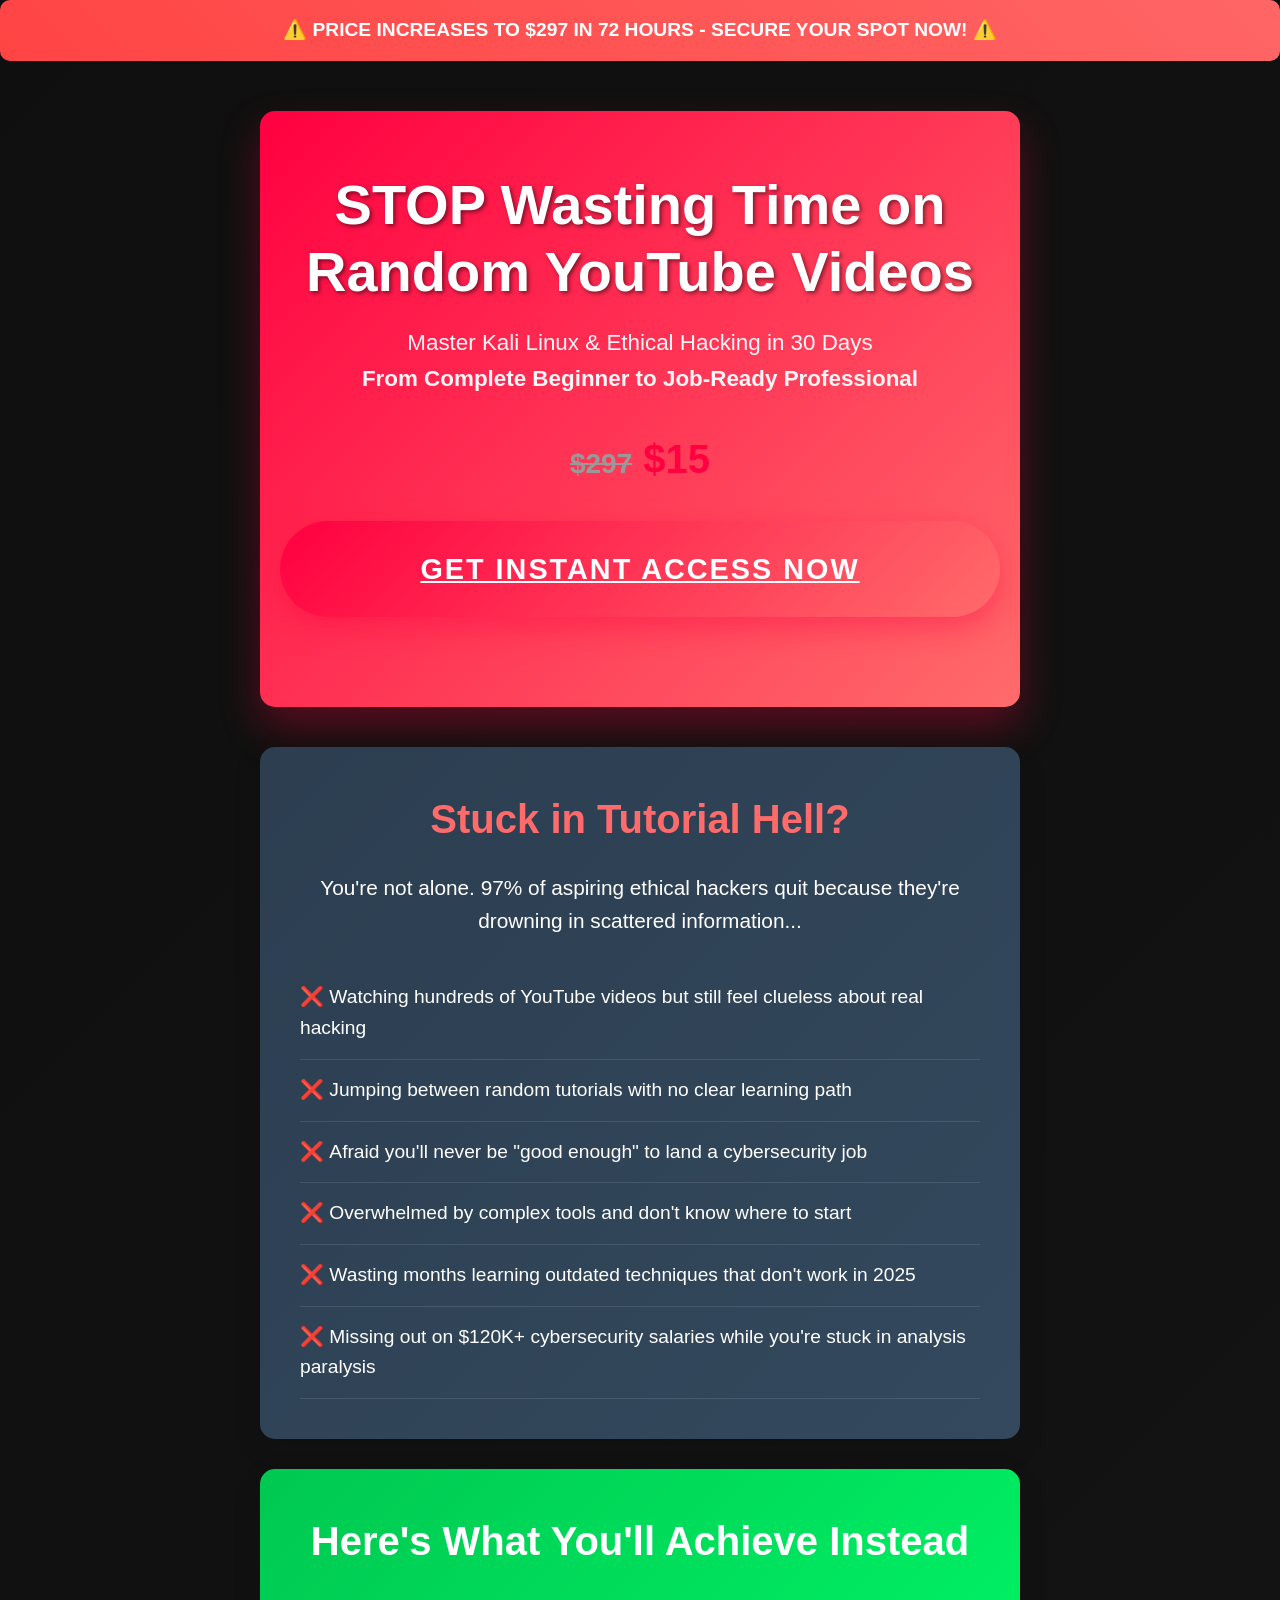
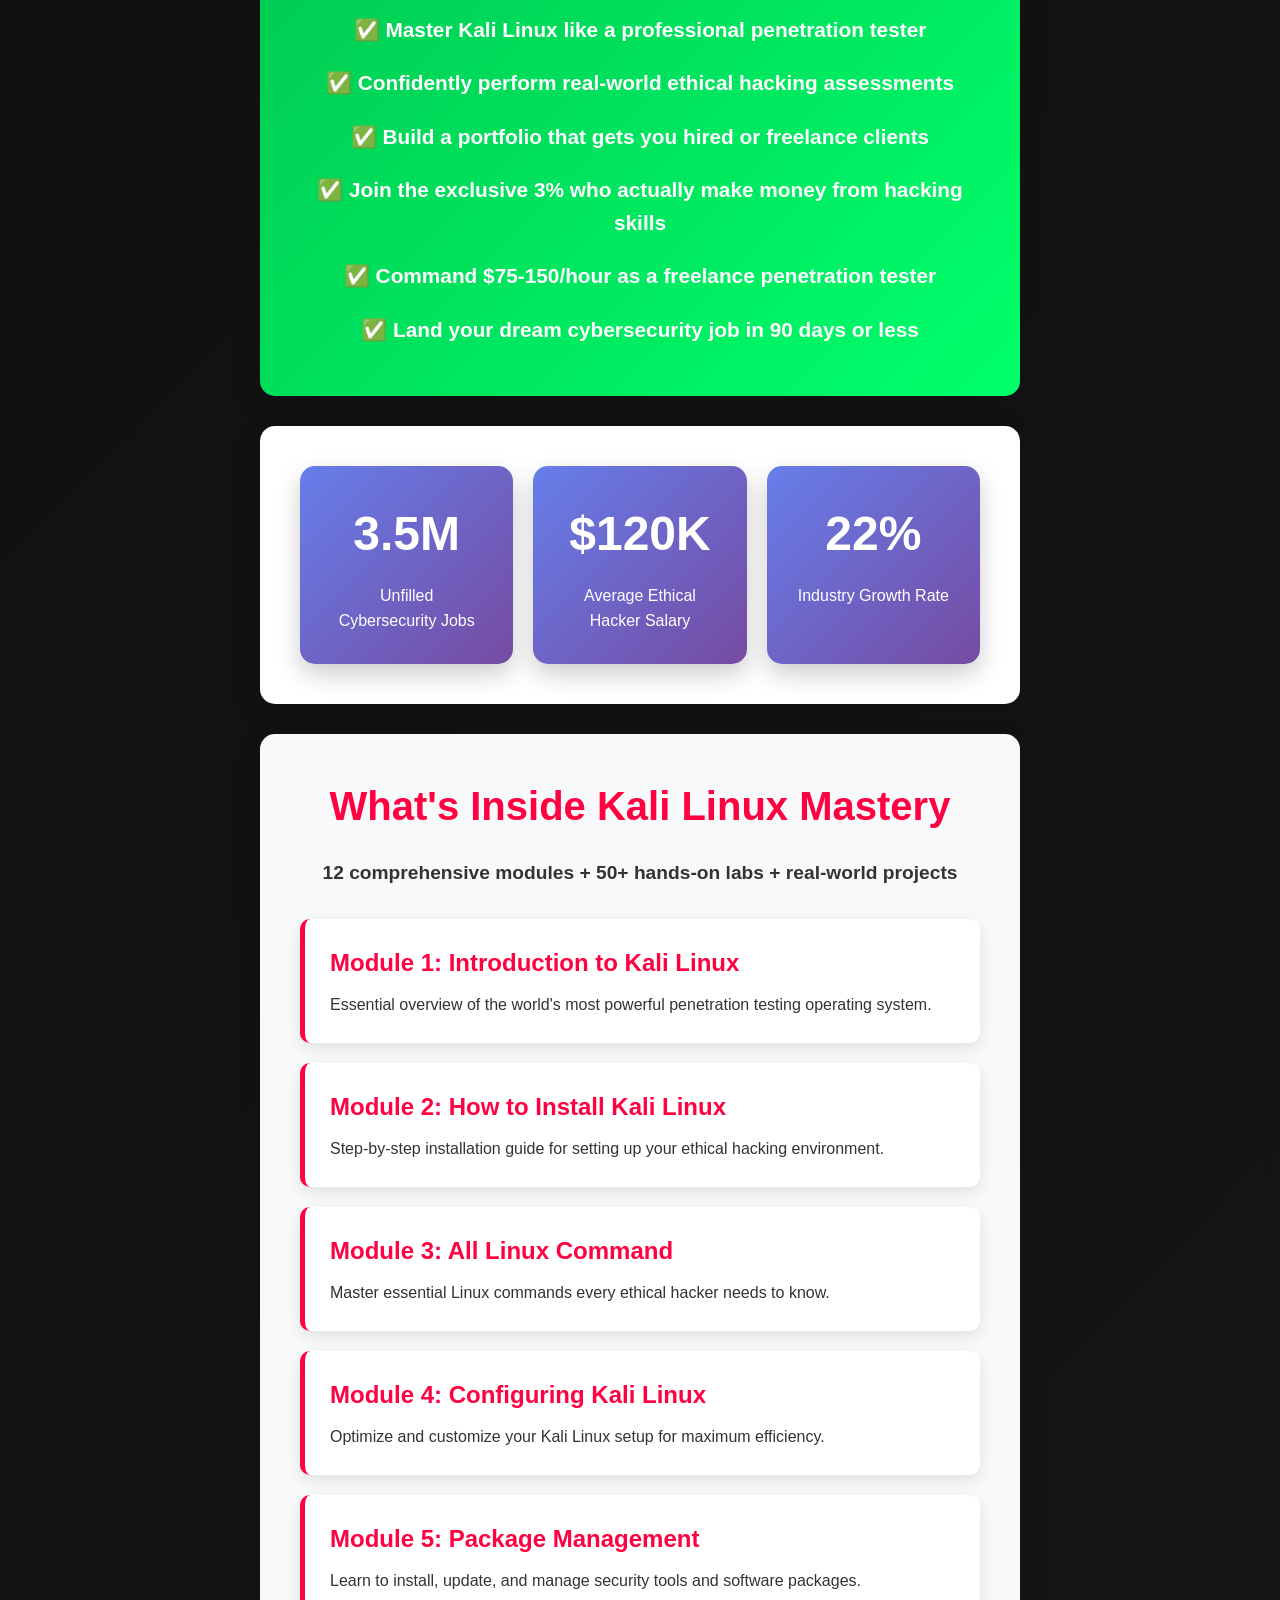
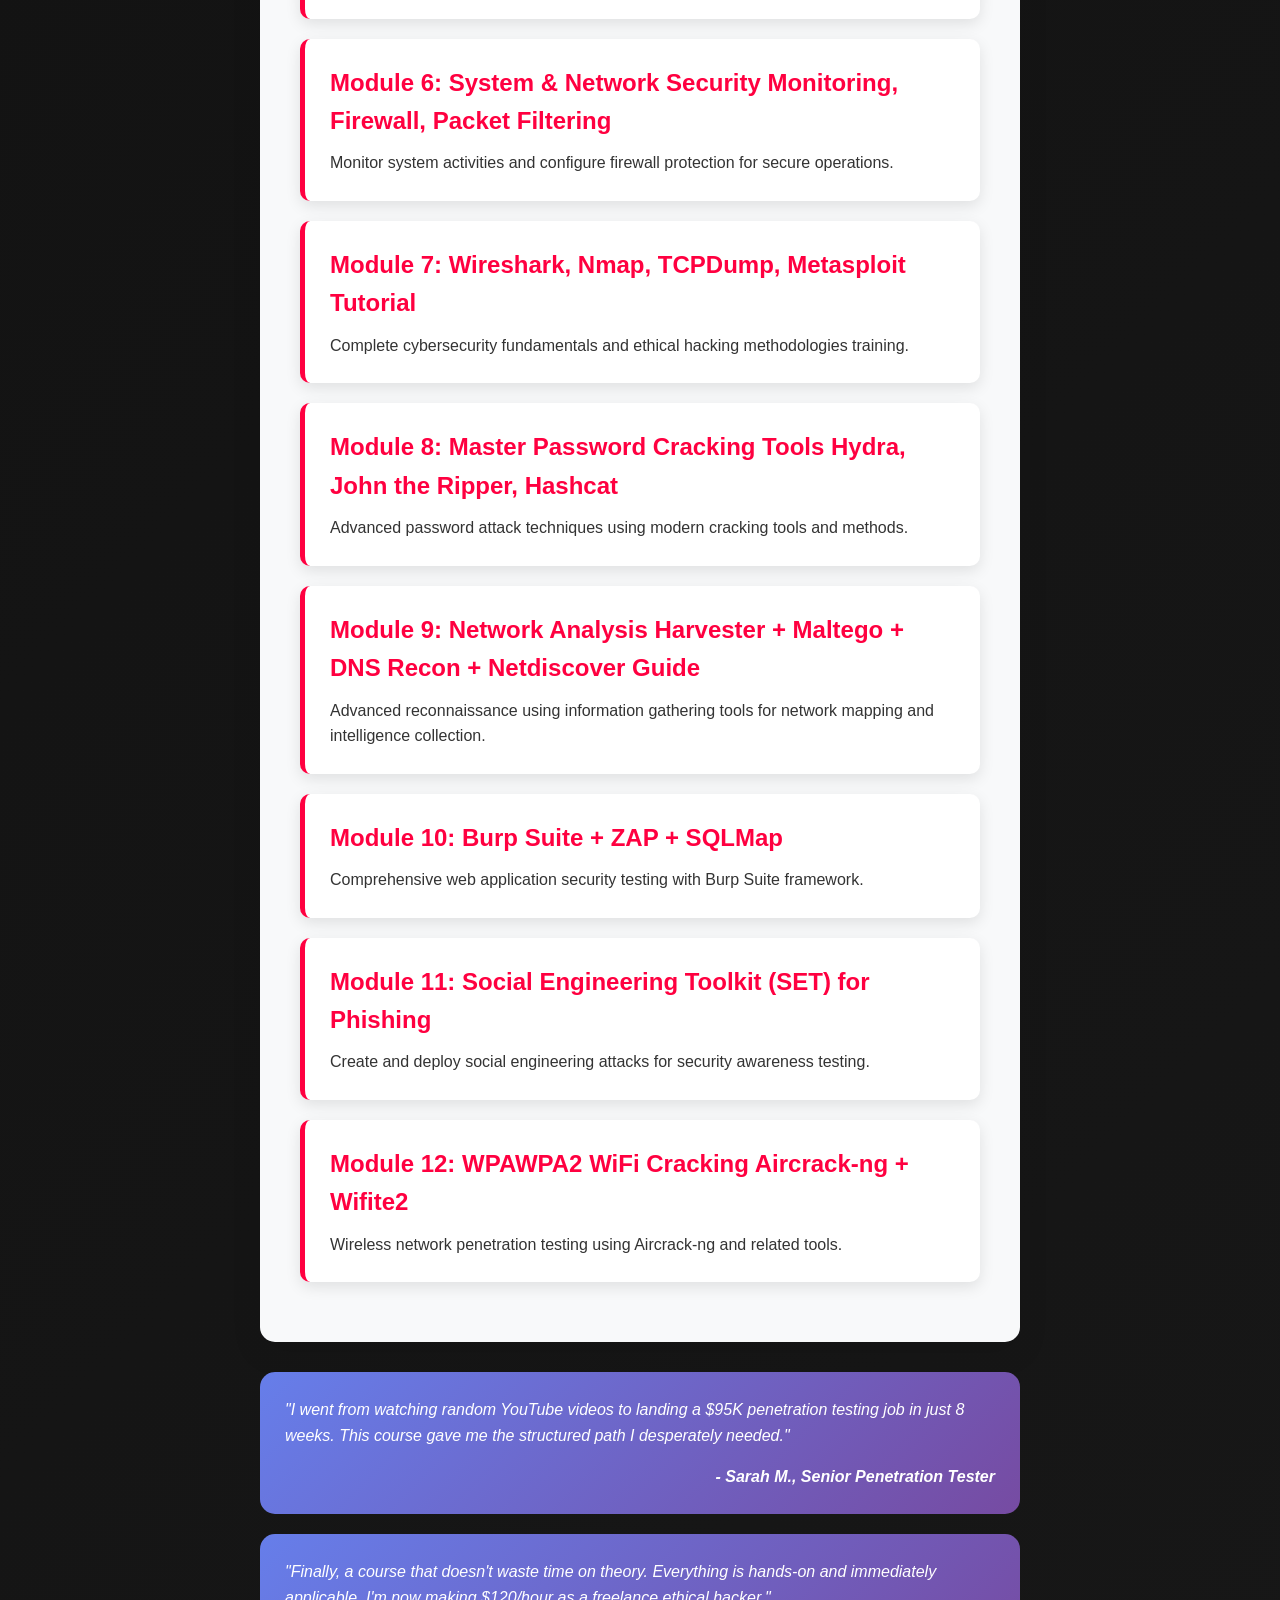
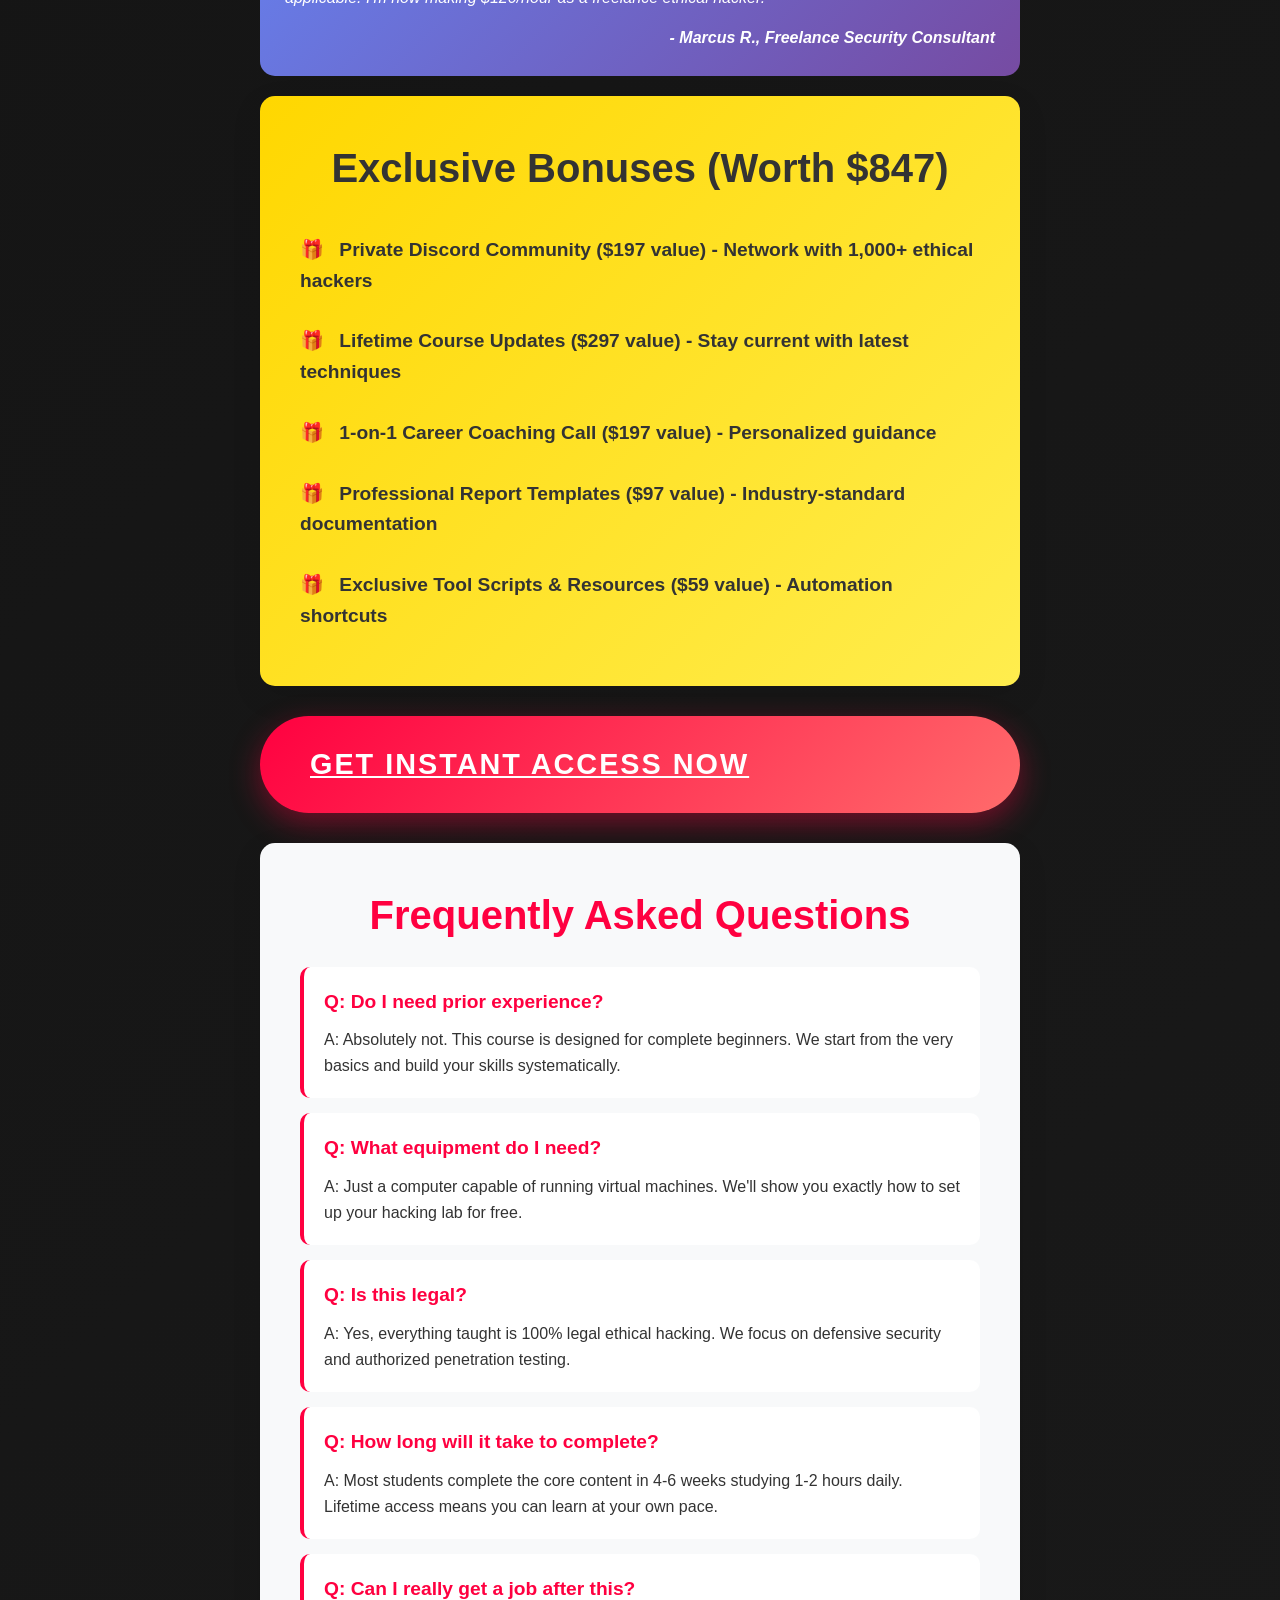
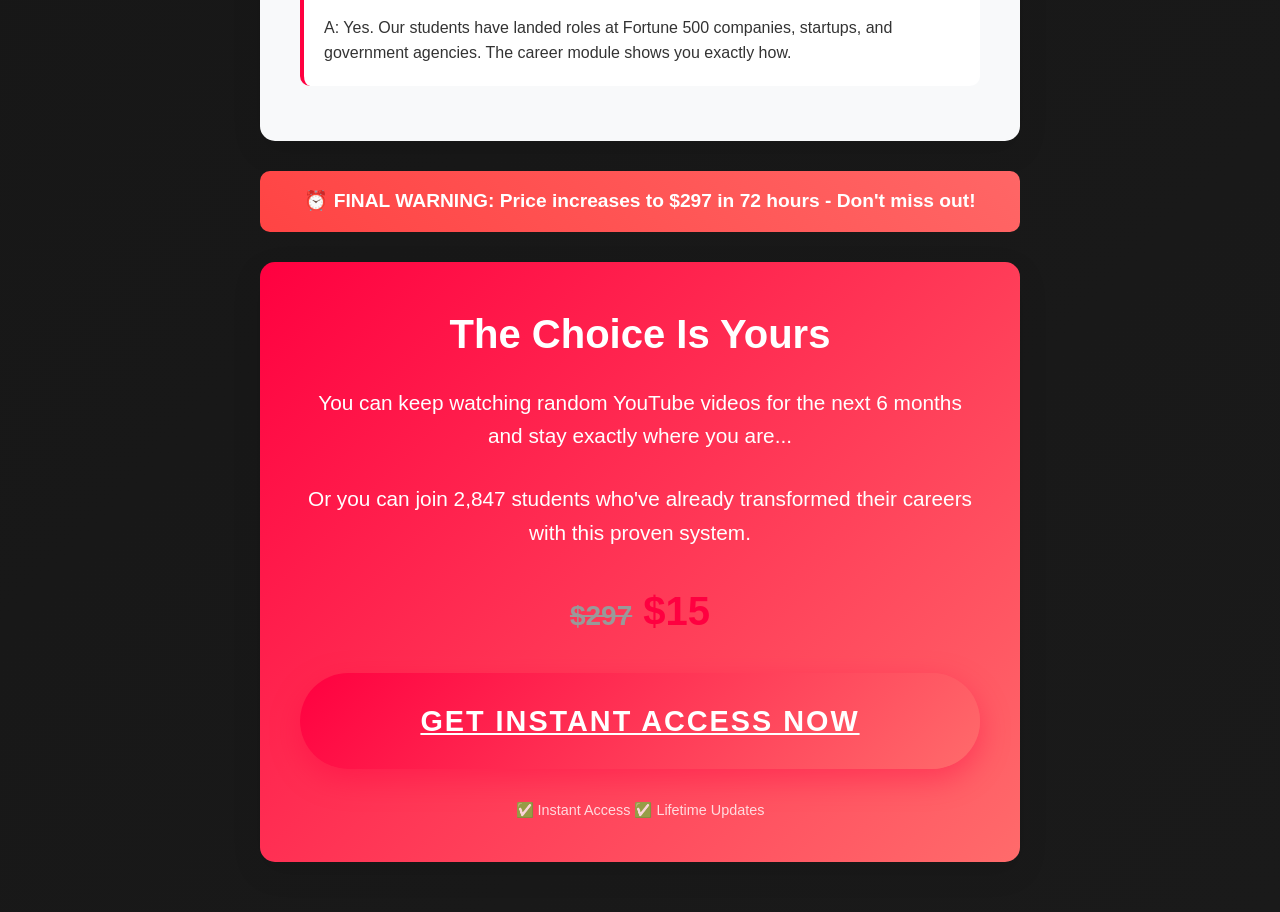
<file: index.html>
<!DOCTYPE html>
<html lang="en">
<head>
    <meta charset="UTF-8">
    <meta name="viewport" content="width=device-width, initial-scale=1.0">
    <title>Kali Linux Mastery: Full Ethical Hacking Course 2025</title>
    <link rel="stylesheet" href="sales.css">
</head>
<body>
    <div class="urgency-banner">
        ⚠️ PRICE INCREASES TO $297 IN 72 HOURS - SECURE YOUR SPOT NOW! ⚠️
    </div>

    <div class="container">
        <div class="hero">
            <h1>STOP Wasting Time on Random YouTube Videos</h1>
            <p class="subtitle">Master Kali Linux & Ethical Hacking in 30 Days<br>
            <strong>From Complete Beginner to Job-Ready Professional</strong></p>
            <div class="price">
                <span class="original-price">$297</span> $15
            </div>
            <!-- <button class="cta-button">Get Instant Access Now</button> --> 
             <a href="https://skilloverflow.gumroad.com/l/ewwodu" class="cta-button">Get Instant Access Now</a>

        </div>

        <div class="section pain-points">
            <h2>Stuck in Tutorial Hell?</h2>
            <p style="font-size: 1.3em; margin-bottom: 30px; text-align: center;">
                You're not alone. 97% of aspiring ethical hackers quit because they're drowning in scattered information...
            </p>
            <ul class="pain-list">
                <li>Watching hundreds of YouTube videos but still feel clueless about real hacking</li>
                <li>Jumping between random tutorials with no clear learning path</li>
                <li>Afraid you'll never be "good enough" to land a cybersecurity job</li>
                <li>Overwhelmed by complex tools and don't know where to start</li>
                <li>Wasting months learning outdated techniques that don't work in 2025</li>
                <li>Missing out on $120K+ cybersecurity salaries while you're stuck in analysis paralysis</li>
            </ul>
        </div>

        <div class="section promise">
            <h2>Here's What You'll Achieve Instead</h2>
            <ul class="promise-list">
                <li>Master Kali Linux like a professional penetration tester</li>
                <li>Confidently perform real-world ethical hacking assessments</li>
                <li>Build a portfolio that gets you hired or freelance clients</li>
                <li>Join the exclusive 3% who actually make money from hacking skills</li>
                <li>Command $75-150/hour as a freelance penetration tester</li>
                <li>Land your dream cybersecurity job in 90 days or less</li>
            </ul>
        </div>

        <div class="section stats">
            <div class="stat">
                <span class="stat-number">3.5M</span>
                Unfilled Cybersecurity Jobs
            </div>
            <div class="stat">
                <span class="stat-number">$120K</span>
                Average Ethical Hacker Salary
            </div>
            <div class="stat">
                <span class="stat-number">22%</span>
                Industry Growth Rate
            </div>
        </div>

        <div class="section modules">
            <h2>What's Inside Kali Linux Mastery</h2>
            <p style="text-align: center; font-size: 1.2em; margin-bottom: 30px;">
                <strong>12 comprehensive modules + 50+ hands-on labs + real-world projects</strong>
            </p>
            
            <div class="module">
                <h3>Module 1: Introduction to Kali Linux</h3>
                <p>Essential overview of the world's most powerful penetration testing operating system.</p>
            </div>
            
            <div class="module">
                <h3>Module 2: How to Install Kali Linux</h3>
                <p>Step-by-step installation guide for setting up your ethical hacking environment.</p>
            </div>
            
            <div class="module">
                <h3>Module 3: All Linux Command</h3>
                <p>Master essential Linux commands every ethical hacker needs to know.</p>
            </div>
            
            <div class="module">
                <h3>Module 4: Configuring Kali Linux</h3>
                <p>Optimize and customize your Kali Linux setup for maximum efficiency.</p>
            </div>
            
            <div class="module">
                <h3>Module 5: Package Management</h3>
                <p>Learn to install, update, and manage security tools and software packages.</p>
            </div>
            
            <div class="module">
                <h3>Module 6: System & Network Security Monitoring, Firewall, Packet Filtering </h3>
                <p>Monitor system activities and configure firewall protection for secure operations.</p>
            </div>
            
            <div class="module">
                <h3>Module 7:  Wireshark, Nmap, TCPDump, Metasploit Tutorial</h3>
                <p>Complete cybersecurity fundamentals and ethical hacking methodologies training.</p>
            </div>
            
            <div class="module">
                <h3>Module 8: Master Password Cracking Tools  Hydra, John the Ripper, Hashcat </h3>
                <p>Advanced password attack techniques using modern cracking tools and methods.</p>
            </div>
            
            <div class="module">
                <h3>Module 9: Network Analysis Harvester + Maltego + DNS Recon + Netdiscover Guide</h3>
                <p>Advanced reconnaissance using information gathering tools for network mapping and intelligence collection.</p>
            </div>
            
            <div class="module">
                <h3>Module 10: Burp Suite + ZAP + SQLMap</h3>
                <p>Comprehensive web application security testing with Burp Suite framework.</p>
            </div>
            
            <div class="module">
                <h3>Module 11: Social Engineering Toolkit (SET) for Phishing</h3>
                <p>Create and deploy social engineering attacks for security awareness testing.</p>
            </div>
            
            <div class="module">
                <h3>Module 12: WPAWPA2 WiFi Cracking Aircrack-ng + Wifite2</h3>
                <p>Wireless network penetration testing using Aircrack-ng and related tools.</p>
            </div>
        </div>

        <div class="testimonial">
            <p>"I went from watching random YouTube videos to landing a $95K penetration testing job in just 8 weeks. This course gave me the structured path I desperately needed."</p>
            <div class="testimonial-author">- Sarah M., Senior Penetration Tester</div>
        </div>

        <div class="testimonial">
            <p>"Finally, a course that doesn't waste time on theory. Everything is hands-on and immediately applicable. I'm now making $120/hour as a freelance ethical hacker."</p>
            <div class="testimonial-author">- Marcus R., Freelance Security Consultant</div>
        </div>

        <div class="section bonuses">
            <h2>Exclusive Bonuses (Worth $847)</h2>
            <ul class="bonus-list">
                <li>Private Discord Community ($197 value) - Network with 1,000+ ethical hackers</li>
                <li>Lifetime Course Updates ($297 value) - Stay current with latest techniques</li>
                <li>1-on-1 Career Coaching Call ($197 value) - Personalized guidance</li>
                <li>Professional Report Templates ($97 value) - Industry-standard documentation</li>
                <li>Exclusive Tool Scripts & Resources ($59 value) - Automation shortcuts</li>
            </ul>
        </div>

        <!-- <div class="section guarantee">
            <h2>🛡️ 30-Day Money-Back Guarantee</h2>
            <p style="font-size: 1.3em; margin-bottom: 20px;">
                I'm so confident this course will transform your cybersecurity career that I offer a bulletproof 30-day guarantee.
            </p>
            <p style="font-size: 1.1em;">
                If you're not completely satisfied or don't see dramatic improvement in your hacking skills within 30 days, I'll refund every penny. No questions asked. No hoops to jump through.
            </p>
        </div> -->

        <!-- <div class="price">
            <span class="original-price">$297</span> $97
        </div> -->
        <!-- <button class="cta-button">Secure Your Spot Now</button> -->
        <a href="https://skilloverflow.gumroad.com/l/ewwodu" class="cta-button">Get Instant Access Now</a>
        
        <div class="section faq">
            <h2>Frequently Asked Questions</h2>
            
            <div class="faq-item">
                <div class="faq-question">Q: Do I need prior experience?</div>
                <div>A: Absolutely not. This course is designed for complete beginners. We start from the very basics and build your skills systematically.</div>
            </div>
            
            <div class="faq-item">
                <div class="faq-question">Q: What equipment do I need?</div>
                <div>A: Just a computer capable of running virtual machines. We'll show you exactly how to set up your hacking lab for free.</div>
            </div>
            
            <div class="faq-item">
                <div class="faq-question">Q: Is this legal?</div>
                <div>A: Yes, everything taught is 100% legal ethical hacking. We focus on defensive security and authorized penetration testing.</div>
            </div>
            
            <div class="faq-item">
                <div class="faq-question">Q: How long will it take to complete?</div>
                <div>A: Most students complete the core content in 4-6 weeks studying 1-2 hours daily. Lifetime access means you can learn at your own pace.</div>
            </div>
            
            <div class="faq-item">
                <div class="faq-question">Q: Can I really get a job after this?</div>
                <div>A: Yes. Our students have landed roles at Fortune 500 companies, startups, and government agencies. The career module shows you exactly how.</div>
            </div>
            
            <!-- <div class="faq-item">
                <div class="faq-question">Q: What if I don't like the course?</div>
                <div>A: Full refund within 30 days, no questions asked. I stand behind this course 100%.</div>
            </div> -->
        </div>

        <div class="urgency-banner">
            ⏰ FINAL WARNING: Price increases to $297 in 72 hours - Don't miss out!
        </div>

        <div class="section" style="text-align: center; background: linear-gradient(135deg, #ff0040 0%, #ff6b6b 100%); color: white;">
            <h2 style="color: white;">The Choice Is Yours</h2>
            <p style="font-size: 1.3em; margin-bottom: 30px;">
                You can keep watching random YouTube videos for the next 6 months and stay exactly where you are...
            </p>
            <p style="font-size: 1.3em; margin-bottom: 30px;">
                Or you can join 2,847 students who've already transformed their careers with this proven system.
            </p>
            <div class="price">
                <span class="original-price">$297</span> $15
            </div>
            <!-- <button class="cta-button">Get Instant Access Now</button> -->
             <a href="https://skilloverflow.gumroad.com/l/ewwodu" class="cta-button">Get Instant Access Now</a>

            <p style="margin-top: 20px; font-size: 0.9em; opacity: 0.8;">
                ✅ Instant Access <!-- ✅ 30-Day Guarantee --> ✅ Lifetime Updates 
            </p>
        </div>
    </div>
</body>
</html>
</file>
<file: sales.css>
* {
            margin: 0;
            padding: 0;
            box-sizing: border-box;
        }
        
        body {
            font-family: 'Arial', sans-serif;
            line-height: 1.6;
            color: #333;
            background: linear-gradient(135deg, #0f0f0f 0%, #1a1a1a 100%);
        }
        
        .container {
            max-width: 800px;
            margin: 0 auto;
            padding: 20px;
        }
        
        .hero {
            background: linear-gradient(135deg, #ff0040 0%, #ff6b6b 100%);
            color: white;
            padding: 60px 20px;
            text-align: center;
            margin-bottom: 40px;
            border-radius: 15px;
            box-shadow: 0 20px 40px rgba(255, 0, 64, 0.3);
        }
        
        .hero h1 {
            font-size: 3.5em;
            font-weight: 900;
            margin-bottom: 20px;
            text-shadow: 2px 2px 4px rgba(0,0,0,0.5);
            line-height: 1.2;
        }
        
        .hero .subtitle {
            font-size: 1.4em;
            margin-bottom: 30px;
            opacity: 0.95;
        }
        
        .urgency-banner {
            background: linear-gradient(45deg, #ff4444, #ff6666);
            color: white;
            padding: 15px;
            text-align: center;
            font-weight: bold;
            font-size: 1.2em;
            margin-bottom: 30px;
            border-radius: 10px;
            animation: pulse 2s infinite;
        }
        
        @keyframes pulse {
            0% { transform: scale(1); }
            50% { transform: scale(1.02); }
            100% { transform: scale(1); }
        }
        
        .section {
            background: white;
            padding: 40px;
            margin-bottom: 30px;
            border-radius: 15px;
            box-shadow: 0 10px 30px rgba(0,0,0,0.1);
        }
        
        .section h2 {
            color: #ff0040;
            font-size: 2.5em;
            margin-bottom: 20px;
            text-align: center;
            font-weight: 800;
        }
        
        .pain-points {
            background: linear-gradient(135deg, #2c3e50 0%, #34495e 100%);
            color: white;
        }
        
        .pain-points h2 {
            color: #ff6b6b;
        }
        
        .pain-list {
            list-style: none;
            padding: 0;
        }
        
        .pain-list li {
            padding: 15px 0;
            border-bottom: 1px solid rgba(255,255,255,0.1);
            font-size: 1.2em;
        }
        
        .pain-list li:before {
            content: "❌ ";
            color: #ff6b6b;
            font-weight: bold;
        }
        
        .promise {
            background: linear-gradient(135deg, #00c851 0%, #00ff6b 100%);
            color: white;
            text-align: center;
        }
        
        .promise h2 {
            color: white;
            margin-bottom: 30px;
        }
        
        .promise-list {
            list-style: none;
            padding: 0;
        }
        
        .promise-list li {
            padding: 10px 0;
            font-size: 1.3em;
            font-weight: bold;
        }
        
        .promise-list li:before {
            content: "✅ ";
            color: #ffffff;
            font-weight: bold;
        }
        
        .modules {
            background: #f8f9fa;
        }
        
        .module {
            background: white;
            padding: 25px;
            margin-bottom: 20px;
            border-radius: 10px;
            border-left: 5px solid #ff0040;
            box-shadow: 0 5px 15px rgba(0,0,0,0.1);
        }
        
        .module h3 {
            color: #ff0040;
            font-size: 1.5em;
            margin-bottom: 10px;
        }
        
        .stats {
            display: grid;
            grid-template-columns: repeat(auto-fit, minmax(200px, 1fr));
            gap: 20px;
            margin: 30px 0;
        }
        
        .stat {
            background: linear-gradient(135deg, #667eea 0%, #764ba2 100%);
            color: white;
            padding: 30px;
            text-align: center;
            border-radius: 15px;
            box-shadow: 0 10px 25px rgba(0,0,0,0.2);
        }
        
        .stat-number {
            font-size: 3em;
            font-weight: 900;
            display: block;
            margin-bottom: 10px;
        }
        
        .cta-button {
            background: linear-gradient(135deg, #ff0040 0%, #ff6b6b 100%);
            color: white;
            padding: 25px 50px;
            font-size: 1.8em;
            font-weight: bold;
            border: none;
            border-radius: 50px;
            cursor: pointer;
            text-transform: uppercase;
            letter-spacing: 2px;
            margin: 30px auto;
            display: block;
            box-shadow: 0 10px 30px rgba(255, 0, 64, 0.4);
            transition: all 0.3s ease;
        }
        
        .cta-button:hover {
            transform: translateY(-3px);
            box-shadow: 0 15px 40px rgba(255, 0, 64, 0.6);
        }
        
        .price {
            text-align: center;
            font-size: 2.5em;
            color: #ff0040;
            font-weight: 900;
            margin: 20px 0;
        }
        
        .original-price {
            text-decoration: line-through;
            color: #999;
            font-size: 0.7em;
        }
        
        .bonuses {
            background: linear-gradient(135deg, #ffd700 0%, #ffed4e 100%);
            color: #333;
        }
        
        .bonuses h2 {
            color: #333;
        }
        
        .bonus-list {
            list-style: none;
            padding: 0;
        }
        
        .bonus-list li {
            padding: 15px 0;
            font-size: 1.2em;
            font-weight: bold;
        }
        
        .bonus-list li:before {
            content: "🎁 ";
            margin-right: 10px;
        }
        
        .guarantee {
            background: linear-gradient(135deg, #4CAF50 0%, #8BC34A 100%);
            color: white;
            text-align: center;
        }
        
        .guarantee h2 {
            color: white;
        }
        
        .faq {
            background: #f8f9fa;
        }
        
        .faq-item {
            background: white;
            padding: 20px;
            margin-bottom: 15px;
            border-radius: 10px;
            border-left: 4px solid #ff0040;
        }
        
        .faq-question {
            font-weight: bold;
            font-size: 1.2em;
            color: #ff0040;
            margin-bottom: 10px;
        }
        
        .testimonial {
            background: linear-gradient(135deg, #667eea 0%, #764ba2 100%);
            color: white;
            padding: 25px;
            margin: 20px 0;
            border-radius: 15px;
            font-style: italic;
        }
        
        .testimonial-author {
            font-weight: bold;
            margin-top: 15px;
            text-align: right;
        }
        
        @media (max-width: 768px) {
            .hero h1 {
                font-size: 2.5em;
            }
            
            .container {
                padding: 10px;
            }
            
            .section {
                padding: 20px;
            }
            
            .cta-button {
                padding: 20px 30px;
                font-size: 1.4em;
            }
        }
</file>
